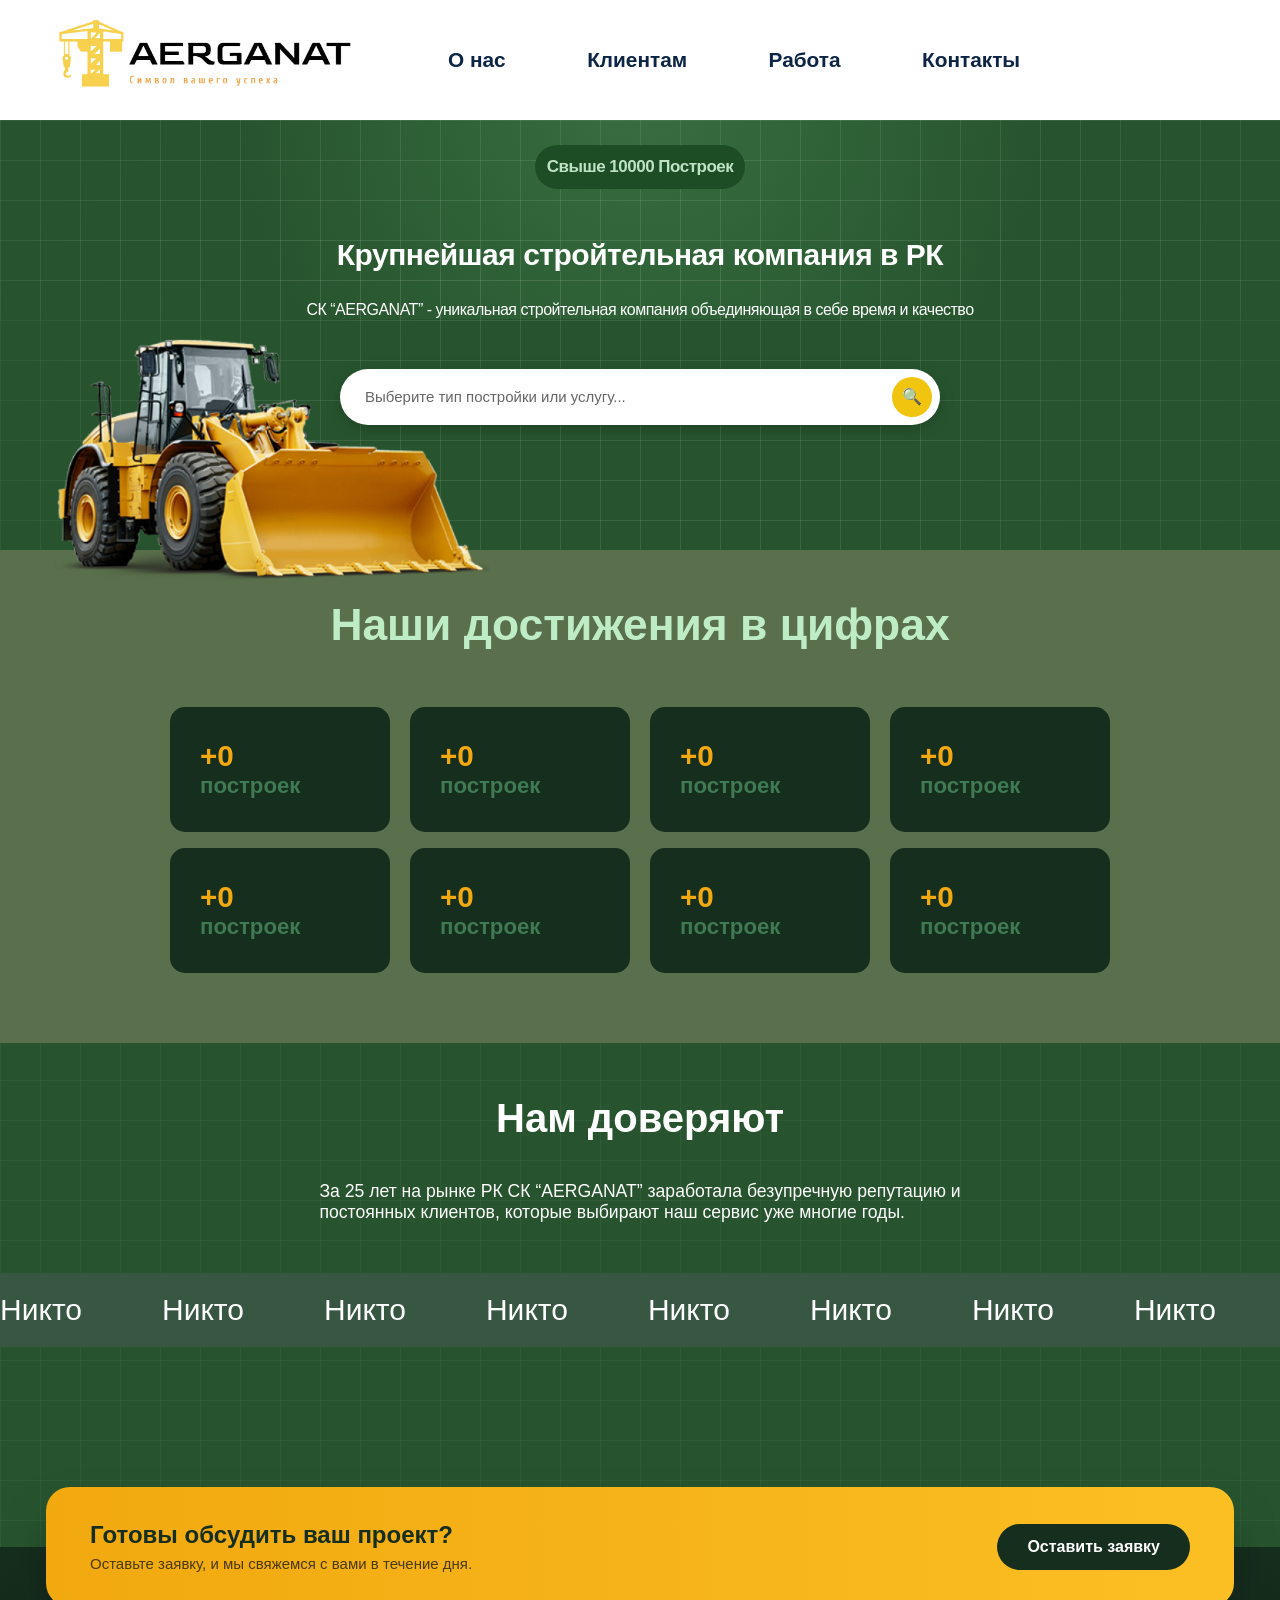
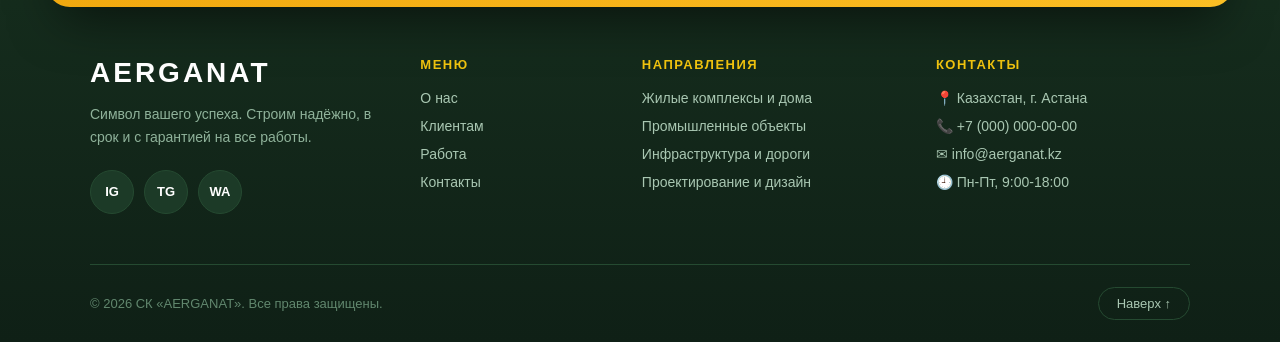
<file: index.html>
<!DOCTYPE html>
<html lang="ru">
<head>
    <meta charset="UTF-8">
    <meta name="viewport" content="width=device-width, initial-scale=1.0">
    <title>AERGANAT СК Компания</title>
    <link rel="stylesheet" href="style.css">
</head>
<body>
    <header>
        <nav class="information">
            <a class="company-name" href="index.html">
                <img class="logo-name" src="complogotwo.png" alt="logo">
            </a>
            <input type="checkbox" id="menu-toggle" class="menu-toggle" aria-label="Открыть меню">
            <label for="menu-toggle" class="burger" aria-label="Меню"><span></span></label>
            <div class="menu">
                <a class="buttons" href="about.html">О нас</a>
                <a class="buttons" href="client.html">Клиентам</a>
                <a class="buttons" href="job.html">Работа</a>
                <a class="buttons" href="contacs.html">Контакты</a>
            </div>
        </nav>
    </header>
    <main>
        <section class="about-company">
            <img class="construction-machinery" src="car.png" alt="photo-car">
            <span class="over-buildings-count">
                Свыше 10000 Построек
            </span>
            <h1>
                Крупнейшая стройтельная компания в РК
            </h1>
            <span class="Descriptions">
                СК “AERGANAT” - уникальная стройтельная компания объединяющая в себе время и качество
            </span>
        </section>
        <div class="search-block-wrapper">
    <div class="aerganat-select">
        <input type="checkbox" id="toggle-dropdown" class="aerganat-toggle-input">
        <div class="aerganat-select-inner">
            <label for="toggle-dropdown" class="aerganat-search-header">
                <span class="aerganat-placeholder">Выберите тип постройки или услугу...</span>
                <div class="aerganat-search-btn">
                    <span>🔍</span>
                </div>
            </label>
            <div class="aerganat-dropdown">
                <div class="aerganat-dropdown-title">Наши направления:</div>
                <a href="#residential" class="aerganat-link">🏢 Жилые комплексы и дома</a>
                <a href="#commercial" class="aerganat-link">🏭 Промышленные объекты</a>
                <a href="#roads" class="aerganat-link">🛣 Инфраструктура и дороги</a>
                <a href="#design" class="aerganat-link">📐 Проектирование и дизайн</a>
            </div>
        </div>
    </div>
</div>
    <section class="about-achievements">
        <div class="container-ach">
            <div class="achievements">
                <h2 class="achievements-count">
                    Наши достижения в цифрах
                </h2>
                <div class="number-of-achievements">
                    <div class="box-nmb">
                        <span class="first-text">
                            +0
                        </span>
                        <span class="second-text">
                            построек
                        </span>
                    </div>
                    <div class="box-nmb">
                        <span class="first-text">
                            +0
                        </span>
                        <span class="second-text">
                            построек
                        </span>
                    </div>
                    <div class="box-nmb">
                        <span class="first-text">
                            +0
                        </span>
                        <span class="second-text">
                            построек
                        </span>
                    </div>
                    <div class="box-nmb">
                        <span class="first-text">
                            +0
                        </span>
                        <span class="second-text">
                            построек
                        </span>
                    </div>
                    <div class="box-nmb">
                        <span class="first-text">
                            +0
                        </span>
                        <span class="second-text">
                            построек
                        </span>
                    </div>
                    <div class="box-nmb">
                        <span class="first-text">
                            +0
                        </span>
                        <span class="second-text">
                            построек
                        </span>
                    </div>
                    <div class="box-nmb">
                        <span class="first-text">
                            +0
                        </span>
                        <span class="second-text">
                            построек
                        </span>
                    </div>
                    <div class="box-nmb">
                        <span class="first-text">
                            +0
                        </span>
                        <span class="second-text">
                            построек
                        </span>
                    </div>
                </div>
            </div>
        </div>
    </section>
    <section>
        <h4>
            Нам доверяют
        </h4>
        <span class="text-after-h4">
            За 25 лет на рынке РК СК “AERGANAT” заработала безупречную репутацию и<br> постоянных клиентов, которые выбирают наш сервис уже многие годы.
        </span>
        <div class="animated-logo">
            <div class="brands-for-animated">
                <span>Никто</span>
                <span>Никто</span>
                <span>Никто</span>
                <span>Никто</span>
                <span>Никто</span>
                <span>Никто</span>
                <span>Никто</span>
                <span>Никто</span>
                <span>Никто</span>
                <span>Никто</span>
                <span>Никто</span>
                <span>Никто</span>
                <span>Никто</span>
                <span>Никто</span>
                <span>Никто</span>
                <span>Никто</span>
                <span>Никто</span>
                <span>Никто</span>
                <span>Никто</span>
                <span>Никто</span>
                <span>Никто</span>
                <span>Никто</span>
                <span>Никто</span>
                <span>Никто</span>
            </div>
        </div>
    </section>
    </main>
    <footer class="site-footer">
    <div class="footer-cta">
        <div class="footer-cta-text">
            <b>Готовы обсудить ваш проект?</b>
            <span>Оставьте заявку, и мы свяжемся с вами в течение дня.</span>
        </div>
        <a href="#request" class="footer-cta-btn">Оставить заявку</a>
    </div>

    <div class="footer-grid">
        <div class="footer-col footer-about">
            <a href="index.html" class="footer-logo">AERGANAT</a>
            <p>Символ вашего успеха. Строим надёжно, в срок и с гарантией на все работы.</p>
            <div class="footer-social">
                <a href="#" aria-label="Instagram">IG</a>
                <a href="#" aria-label="Telegram">TG</a>
                <a href="#" aria-label="WhatsApp">WA</a>
            </div>
        </div>

        <div class="footer-col">
            <h5>Меню</h5>
            <a href="about.html">О нас</a>
            <a href="client.html">Клиентам</a>
            <a href="job.html">Работа</a>
            <a href="contacs.html">Контакты</a>
        </div>

        <div class="footer-col">
            <h5>Направления</h5>
            <a href="#residential">Жилые комплексы и дома</a>
            <a href="#commercial">Промышленные объекты</a>
            <a href="#roads">Инфраструктура и дороги</a>
            <a href="#design">Проектирование и дизайн</a>
        </div>

        <div class="footer-col">
            <h5>Контакты</h5>
            <span>📍 Казахстан, г. Астана</span>
            <a href="tel:+70000000000">📞 +7 (000) 000-00-00</a>
            <a href="mailto:info@aerganat.kz">✉ info@aerganat.kz</a>
            <span>🕘 Пн-Пт, 9:00-18:00</span>
        </div>
    </div>

    <div class="footer-bottom">
        <span>© 2026 СК «AERGANAT». Все права защищены.</span>
        <a href="#" class="to-top">Наверх ↑</a>
    </div>
</footer>
</body>
</html>
</file>
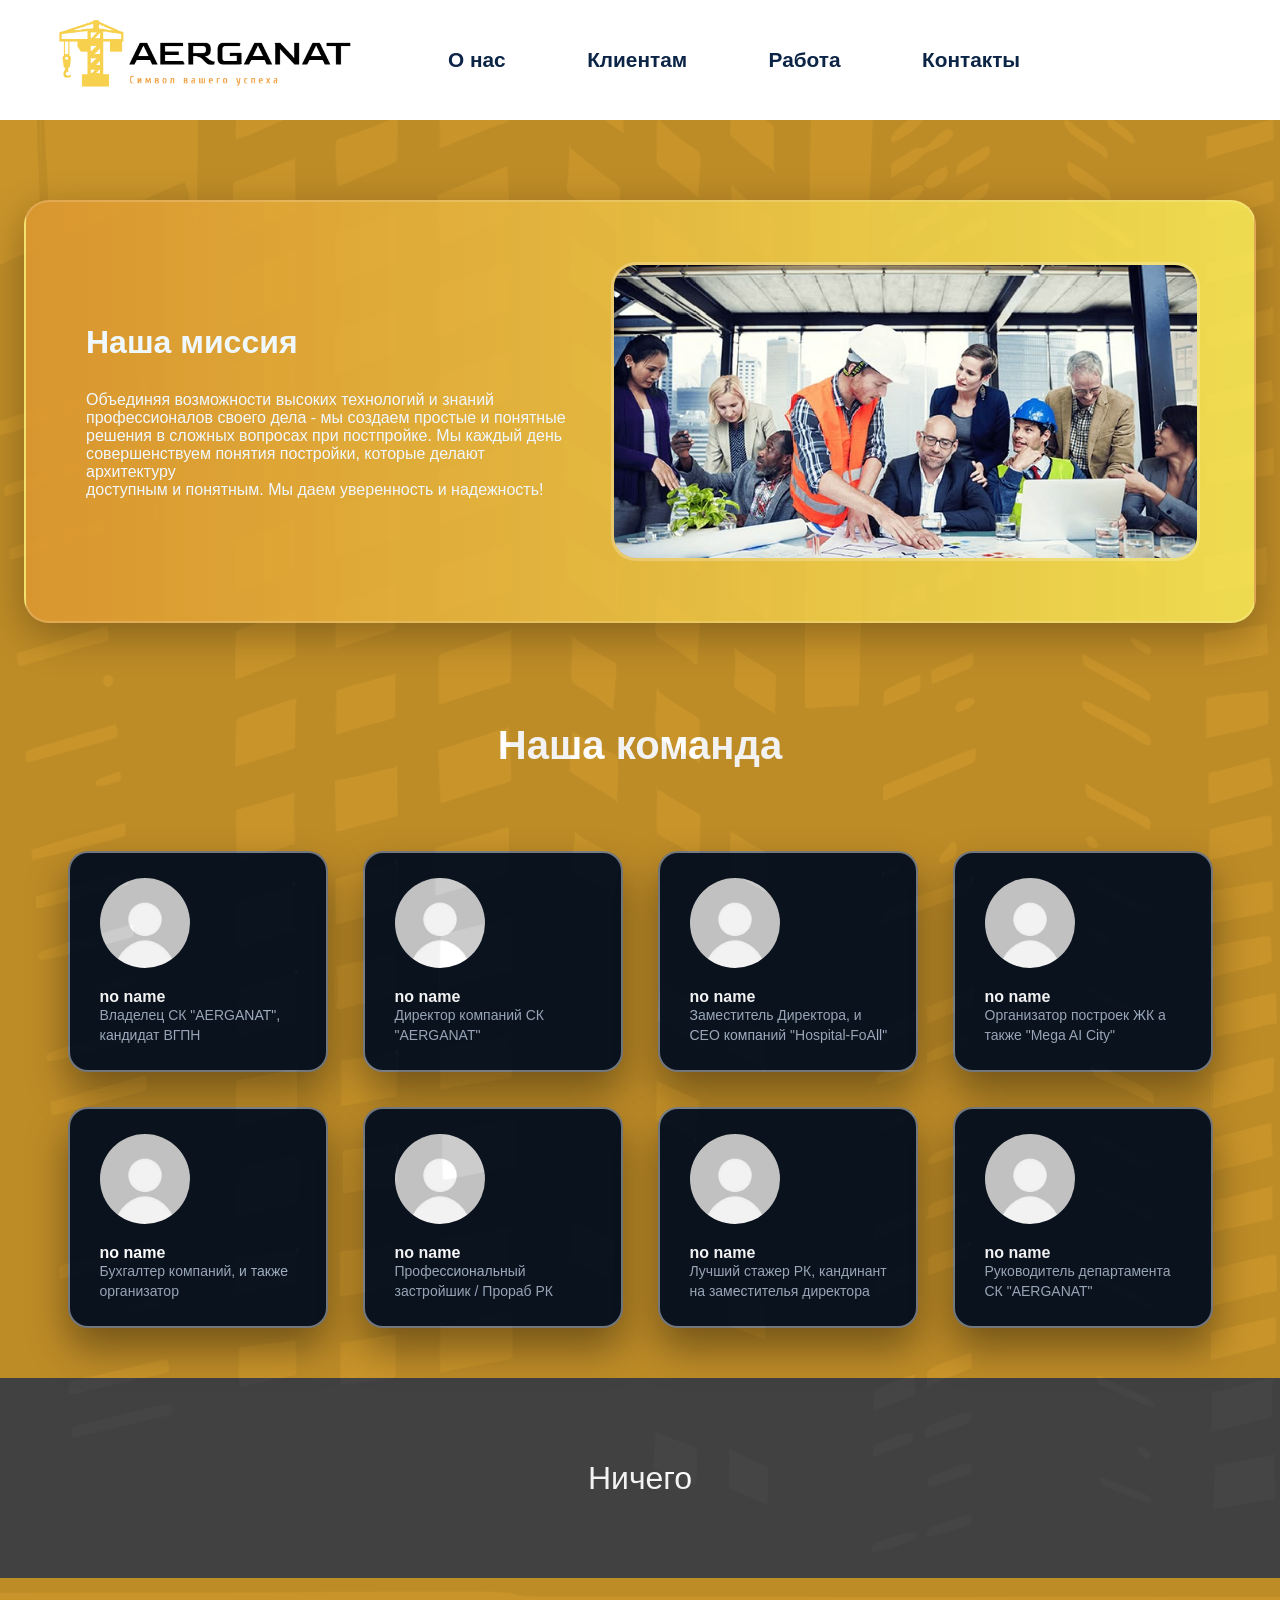
<file: about.html>
<!DOCTYPE html>
<html lang="ru">
<head>
    <meta charset="UTF-8">
    <meta name="viewport" content="width=device-width, initial-scale=1.0">
    <title>О нас / AERGANAT СК Компания</title>
    <link rel="stylesheet" href="about.css">
</head>
<body>
    <nav class="information">
            <a class="company-name" href="index.html">
                <img class="logo-name" src="complogo.png" alt="logo">
            </a>
            <input type="checkbox" id="menu-toggle" class="menu-toggle" aria-label="Открыть меню">
            <label for="menu-toggle" class="burger" aria-label="Меню"><span></span></label>
            <div class="menu">
                <a class="buttons" href="about.html">О нас</a>
                <a class="buttons" href="client.html">Клиентам</a>
                <a class="buttons" href="job.html">Работа</a>
                <a class="buttons" href="contacs.html">Контакты</a>
            </div>
        </nav>
    <img class="photo-of-city-background" src="city.png" alt="photo-of-city">
    <header>
        <div class="box-of-mission">
            <div class="mission-info">
                <h1 class="mission-text">
                    Наша миссия 
                </h1>
                <span class="about-mission">
                    Объединяя возможности высоких технологий и знаний<br>
                    профессионалов своего дела - мы создаем простые и понятные<br> 
                    решения в сложных вопросах при постпройке. Мы каждый день<br> совершенствуем понятия постройки, которые делают архитектуру<br>
                    доступным и понятным. Мы даем уверенность и надежность!
                </span>
            </div>
            <img class="photo-mission" src="example.jpg" alt="photo-for-mission">
        </div>
    </header>
    <main>
        <h2>
            Наша команда
        </h2>
        <div class="our-team">
            <div class="team-worker">
                <img class="photo-of-workers" src="No name.jpg" alt="no name">
                <span class="team-names">
                    no name
                </span>
                <span class="about-workers">
                    Владелец СК "AERGANAT", кандидат ВГПН
                </span>
            </div>
            <div class="team-worker">
                <img class="photo-of-workers" src="No name.jpg" alt="no name">
                <span class="team-names">
                    no name
                </span>
                <span class="about-workers">
                    Директор компаний СК "AERGANAT"
                </span>
            </div>
            <div class="team-worker">
                <img class="photo-of-workers" src="No name.jpg" alt="no name">
                <span class="team-names">
                    no name
                </span>
                <span class="about-workers">
                    Заместитель Директора, и CEO компаний "Hospital-FoAll"
                </span>
            </div>
            <div class="team-worker">
                <img class="photo-of-workers" src="No name.jpg" alt="no name">
                <span class="team-names">
                    no name
                </span>
                <span class="about-workers">
                    Организатор построек ЖК а также "Mega AI City"
                </span>
            </div>
            <div class="team-worker">
                <img class="photo-of-workers" src="No name.jpg" alt="no name">
                <span class="team-names">
                    no name
                </span>
                <span class="about-workers">
                    Бухгалтер компаний, и также организатор 
                </span>
            </div>
            <div class="team-worker">
                <img class="photo-of-workers" src="No name.jpg" alt="no name">
                <span class="team-names">
                    no name
                </span>
                <span class="about-workers">
                    Профессиональный застройшик / Прораб РК
                </span>
            </div>
            <div class="team-worker">
                <img class="photo-of-workers" src="No name.jpg" alt="no name">
                <span class="team-names">
                    no name
                </span>
                <span class="about-workers">
                    Лучший стажер РК, кандинант на заместителья директора
                </span>
            </div>
            <div class="team-worker">
                <img class="photo-of-workers" src="No name.jpg" alt="no name">
                <span class="team-names">
                    no name
                </span>
                <span class="about-workers">
                    Руководитель департамента СК "AERGANAT"
                </span>
            </div>
        </div>
    </main>
    <footer>
        <div class="div-of-footer">
            <span class="footer-text">
                Ничего
            </span>
        </div>
    </footer>
</body>
</html>
</file>
<file: style.css>
body {
    padding: 0;
    margin: 0;
    background-color: rgb(39, 84, 46);
    background-image:
        linear-gradient(rgba(255,255,255,.04) 1px, transparent 1px),
        linear-gradient(90deg, rgba(255,255,255,.04) 1px, transparent 1px);
    background-size: 40px 40px;
}

.information {
    display: flex;
    position: fixed;
    width: 100%;
    top: 0;
    left: 0;
    z-index: 11;
    gap: 20px;
    justify-content: flex-start;
    background-color: rgb(255, 255, 255);
    height: 120px;
    align-items: center;
    padding-left: 50px;
    margin-bottom: 30px;
}

.logo-name {
    height: 100px;
}

.buttons {
    font-family: 'Gill Sans', 'Gill Sans MT', Calibri, 'Trebuchet MS', sans-serif;
    margin-left: 5%;
    font-size: 130%;
    text-decoration: none;
    color: rgb(12, 37, 71);
    font-weight: 700;
}

.buttons:hover {
    color: rgb(58, 124, 215);
}

.about-company {
    display: flex;
    flex-direction: column;
    justify-content: center;   /* Центрирует всю группу текстов по вертикали */
    align-items: center;       /* ИДЕАЛЬНО ЦЕНТРИРУЕТ ТЕКСТЫ ПО ЛИНИИ ЦЕНТРА ЭКРАНА */
    text-align: center;        /* Выравнивает строки внутри самих текстовых тегов по центру */
    row-gap: 24px;
    font-family: 'Inter', sans-serif;
    font-weight: 700;          /* Жирное начертание (Bold) */
    font-size: 20px;           /* Размер можете подстроить под себя */
    color: #ffffff;
    letter-spacing: -0.5px;
    padding-top: 145px;
    background:
        radial-gradient(circle at 50% 30%, rgba(86,160,99,.35), transparent 60%),
        linear-gradient(rgba(255,255,255,.04) 1px, transparent 1px) 0 0 / 40px 40px,
        linear-gradient(90deg, rgba(255,255,255,.04) 1px, transparent 1px) 0 0 / 40px 40px;
}

.about-company::after {
    content: "";
    position: absolute;
    inset: 0;
    z-index: -1;
    pointer-events: none;
    background:
        linear-gradient(rgba(255,255,255,.06) 1px, transparent 1px) 0 0 / 40px 40px,
        linear-gradient(90deg, rgba(255,255,255,.06) 1px, transparent 1px) 0 0 / 40px 40px;
    -webkit-mask-image: radial-gradient(ellipse at center, black 30%, transparent 80%);
    mask-image: radial-gradient(ellipse at center, black 30%, transparent 80%);
}

.construction-machinery {
    position: absolute;
    top: 50%;
    left: -1%;
    transform: translateY(-50%);
    z-index: 1;
    opacity: 1;
    max-width: 550px;
    pointer-events: none;   /* добавь эту строку */
}

.over-buildings-count {
    background-color: rgb(29, 77, 36);
    padding: 12px;
    font-size: 17px;
    border-radius: 25px;
    color: rgb(191, 226, 197);
}

.Descriptions {
    font-weight: 500;
    font-family: 'Inter', sans-serif;
    font-size: 80%;
    margin-top: -20px;
}

.search-block-wrapper {
    width: 100%;
    max-width: 600px;
    margin: 0 auto;
    margin-top: 50px;
    margin-bottom: 125px;
}

.aerganat-toggle-input {
    position: absolute;
    opacity: 0;
    width: 1px;
    height: 1px;
    overflow: hidden;
}

.aerganat-select {
    position: relative;
    background-color: #ffffff;
    border-radius: 30px;
    box-shadow: 0 4px 15px rgba(0, 0, 0, 0.2);
}

.aerganat-search-header {
    display: flex;
    justify-content: space-between;
    align-items: center;
    padding: 8px 8px 8px 25px;
    cursor: pointer;
    user-select: none;
    border-radius: 30px;
    transition: border-radius 0.2s ease;
    box-sizing: border-box;
}

.aerganat-toggle-input:checked ~ .aerganat-select-inner .aerganat-search-header {
    border-radius: 30px 30px 0 0;
}

.aerganat-placeholder {
    color: #666666;
    font-size: 15px;
    font-family: 'Inter', sans-serif;
}

.aerganat-search-btn {
    background-color: #f1c40f;
    width: 40px;
    height: 40px;
    border-radius: 50%;
    display: flex;
    align-items: center;
    justify-content: center;
    font-size: 16px;
    flex-shrink: 0;
    transition: transform 0.25s ease, background-color 0.2s ease;
}

.aerganat-search-header:hover .aerganat-search-btn {
    transform: scale(1.08);
    background-color: #f39c12;
}

.aerganat-toggle-input:checked ~ .aerganat-select-inner .aerganat-search-btn {
    transform: rotate(15deg) scale(1.05);
}

.aerganat-dropdown {
    position: absolute;
    top: 100%;
    left: 0;
    width: 100%;
    background-color: #162e1e;
    border: 1px solid #254a31;
    border-top: none;
    border-radius: 0 0 15px 15px;
    box-shadow: 0 8px 25px rgba(0, 0, 0, 0.4);
    z-index: 10;
    overflow: hidden;
    max-height: 0;
    opacity: 0;
    padding: 0;
    box-sizing: border-box;
    transition: max-height 0.3s ease, opacity 0.25s ease, padding 0.3s ease;
}

.aerganat-toggle-input:checked ~ .aerganat-select-inner .aerganat-dropdown {
    max-height: 400px;
    opacity: 1;
    padding: 8px 0;
}

.aerganat-dropdown-title {
    padding: 8px 20px;
    font-size: 11px;
    color: #61876e;
    text-transform: uppercase;
    letter-spacing: 1px;
}

.aerganat-link {
    display: block;
    padding: 12px 20px;
    color: #ffffff;
    text-decoration: none;
    font-size: 15px;
    transition: background-color 0.2s ease, color 0.2s ease;
}

.aerganat-link:hover {
    background-color: #1e3a27;
    color: #f1c40f;
}

.aerganat-toggle-input:focus-visible ~ .aerganat-select-inner .aerganat-search-header {
    outline: 3px solid #f1c40f;
    outline-offset: 2px;
}

.container-ach {
    background-color: #5a704c;
    height: auto;
    padding-bottom: 50px;
}

.achievements-count {
    font-family: 'Inter', sans-serif;
    color: rgb(190, 236, 197);
    text-align: center;
    padding-top: 50px;
}

.achievements {
    font-size: 185%;
}

.number-of-achievements {
    display: grid;
    grid-template-columns: repeat(auto-fit, 220px);
    gap: 16px 20px;
    justify-content: center;
    padding: 20px;
    max-width: 1000px;
    margin: 0 auto;
    box-sizing: border-box; /* отступ по краям всей секции */
    background-color: transparent;
    font-family: 'Inter', sans-serif;
    font-weight: 600;
}

.box-nmb {
    width: 220px;
    background-color: #162e1e;
    color: #ffffff;
    padding: 15px;
    border-radius: 15px;
    box-sizing: border-box;
    display: flex;
    flex-direction: column;
    align-items: flex-start;  /* Выравнивает контент по левому краю */
    padding-left: 30px;
    justify-content: center;
    text-align: center;
    height: 125px;
    transition: transform 0.2s ease-in-out;
}

.box-nmb:hover {
    transform: scale(1.1);
}

.first-text {
    color: #f1a90f;
}

.second-text {
    color: #3f7a52;
    font-size: 75%;
}

h4 {
    font-family: 'Inter', sans-serif;
    display: flex;
    justify-content: center;
    align-items: center;
    color: rgb(255, 255, 255);
    font-size: 250%;
}

.text-after-h4 {
    font-family: 'Inter', sans-serif;
    display: flex;
    justify-content: center;
    align-items: center;
    color: rgb(255, 255, 255);
    font-size: 110%;
    margin-top: -1%;
    font-weight: 500;
}

.animated-logo {
    overflow: hidden;
    width: 100%;
    padding: 20px 0;
    background-color: #385743;
    margin-top: 50px;
    margin-bottom: 100px;
}

.brands-for-animated {
    width: max-content;
    gap: 80px;
    display: flex;
    animation: scrollBrands 15s linear infinite;
}

.brands-for-animated span {
    font-family: 'Inter', sans-serif; /* Поменяйте шрифт на свой, если нужно */
    font-size: 30px;                  /* Размер текста брендов */
    color: #ffffff;                   /* Цвет текста */
    white-space: nowrap;           /* Запрещает тексту переноситься на новую строку */
}

.animated-logo:hover .brands-for-animated {
    animation-play-state: paused;
}

@keyframes scrollBrands {
    0% {
        transform: translateX(0);
    }
    100% {
        /* Сдвигает ровно на половину длины всей ленты */
        transform: translateX(-50%);
    }
}

/* ===== ФУТЕР ===== */
.site-footer {
    position: relative;
    margin-top: 200px;
    padding: 0 40px 0;
    background: linear-gradient(180deg, #162e1e 0%, #0f2016 100%);
    color: #ffffff;
    font-family: 'Inter', sans-serif;
}

/* жёлтая полоса, наполовину выступающая над футером */
.footer-cta {
    max-width: 1100px;
    margin: 0 auto;
    transform: translateY(-50%);
    display: flex;
    align-items: center;
    justify-content: space-between;
    gap: 30px;
    padding: 34px 44px;
    border-radius: 24px;
    background: linear-gradient(to right, #f1a90f, #fbbf24);
    box-shadow: 0 25px 50px -15px rgba(0, 0, 0, 0.55);
}

.footer-cta-text b {
    display: block;
    font-size: 24px;
    color: #162e1e;
    margin-bottom: 6px;
}

.footer-cta-text span {
    font-size: 15px;
    color: #4a3a05;
}

.footer-cta-btn {
    flex-shrink: 0;
    padding: 14px 30px;
    border-radius: 30px;
    background: #162e1e;
    color: #ffffff;
    font-weight: 600;
    text-decoration: none;
    transition: transform 0.2s ease, background-color 0.2s ease;
}

.footer-cta-btn:hover {
    transform: translateY(-3px);
    background: #254a31;
}

/* колонки */
.footer-grid {
    max-width: 1100px;
    margin: -10px auto 0;
    padding-bottom: 50px;
    display: grid;
    grid-template-columns: 1.6fr 1fr 1.4fr 1.4fr;
    gap: 40px;
}

.footer-col h5 {
    margin: 0 0 18px;
    font-size: 13px;
    letter-spacing: 1.5px;
    text-transform: uppercase;
    color: #f1c40f;
}

.footer-col a,
.footer-col span {
    display: block;
    margin-bottom: 12px;
    font-size: 14px;
    color: #a9c7b2;
    text-decoration: none;
    transition: color 0.2s ease, transform 0.2s ease;
}

.footer-col a:hover {
    color: #f1c40f;
    transform: translateX(4px);
}

.footer-about p {
    margin: 14px 0 22px;
    font-size: 14px;
    line-height: 1.6;
    color: #8fb29a;
    max-width: 300px;
}

.footer-col a.footer-logo {
    display: inline-block;
    margin: 0;
    font-size: 28px;
    font-weight: 800;
    letter-spacing: 3px;
    color: #ffffff;
}

.footer-col a.footer-logo:hover {
    transform: none;
    color: #f1c40f;
}

/* соцсети */
.footer-social {
    display: flex;
    gap: 10px;
}

.footer-col .footer-social a {
    display: flex;
    align-items: center;
    justify-content: center;
    width: 42px;
    height: 42px;
    margin: 0;
    border-radius: 50%;
    border: 1px solid #254a31;
    background: #1c3a27;
    font-size: 13px;
    font-weight: 700;
    color: #ffffff;
}

.footer-col .footer-social a:hover {
    background: #f1c40f;
    border-color: #f1c40f;
    color: #162e1e;
    transform: translateY(-4px);
}

/* нижняя строка */
.footer-bottom {
    max-width: 1100px;
    margin: 0 auto;
    padding: 22px 0;
    display: flex;
    justify-content: space-between;
    align-items: center;
    border-top: 1px solid #254a31;
    font-size: 13px;
    color: #61876e;
}

.to-top {
    padding: 8px 18px;
    border-radius: 20px;
    border: 1px solid #254a31;
    color: #a9c7b2;
    text-decoration: none;
    transition: background-color 0.2s ease, color 0.2s ease;
}

.to-top:hover {
    background: #f1c40f;
    border-color: #f1c40f;
    color: #162e1e;
}

/* ===== МЕНЮ (на десктопе обычная шапка, бургер скрыт) ===== */
.information { box-sizing: border-box; }
.menu { display: contents; }
.menu-toggle, .burger { display: none; }

/* ===== АДАПТИВ ===== */

/* планшеты и небольшие ноутбуки */
@media (max-width: 1024px) {
    .information {
        height: 88px;
        padding: 0 24px;
        gap: 14px;
    }

    .logo-name { height: 68px; }

    .buttons {
        margin-left: 2%;
        font-size: 115%;
    }

    .about-company { padding-top: 125px; }

    /* погрузчик на планшетах налезает на текст — убираем */
    .construction-machinery { display: none; }

    h4 { font-size: 200%; }

    .site-footer { padding: 0 24px; }
}

@media (max-width: 900px) {
    .footer-cta {
        flex-direction: column;
        text-align: center;
        padding: 28px 24px;
    }

    .footer-grid { grid-template-columns: repeat(2, 1fr); }
}

/* телефоны */
@media (max-width: 768px) {
    html, body { overflow-x: hidden; }

    /* шапка с бургером */
    .information {
        height: 64px;
        padding: 0 16px;
        gap: 0;
        justify-content: space-between;
    }

    .logo-name {
        height: 44px;
        display: block;
    }

    .menu-toggle {
        position: absolute;
        display: block;
        opacity: 0;
        pointer-events: none;
        width: 1px;
        height: 1px;
    }

    .burger {
        display: flex;
        align-items: center;
        justify-content: center;
        width: 44px;
        height: 44px;
        margin-left: auto;
        border-radius: 10px;
        cursor: pointer;
        -webkit-tap-highlight-color: transparent;
    }

    .burger span,
    .burger span::before,
    .burger span::after {
        display: block;
        width: 24px;
        height: 3px;
        border-radius: 2px;
        background: rgb(12, 37, 71);
        transition: transform 0.25s ease, background 0.2s ease;
    }

    .burger span { position: relative; }

    .burger span::before,
    .burger span::after {
        content: "";
        position: absolute;
        left: 0;
    }

    .burger span::before { top: -8px; }
    .burger span::after { top: 8px; }

    .menu-toggle:checked + .burger span { background: transparent; }
    .menu-toggle:checked + .burger span::before { transform: translateY(8px) rotate(45deg); }
    .menu-toggle:checked + .burger span::after { transform: translateY(-8px) rotate(-45deg); }

    .menu-toggle:focus-visible + .burger {
        outline: 3px solid #f1c40f;
        outline-offset: 2px;
    }

    .menu {
        display: none;
        position: absolute;
        top: 100%;
        left: 0;
        right: 0;
        flex-direction: column;
        background: #ffffff;
        padding: 4px 16px 12px;
        border-top: 1px solid #e3e8ef;
        box-shadow: 0 14px 28px rgba(0, 0, 0, 0.3);
    }

    .menu-toggle:checked ~ .menu { display: flex; }

    .menu .buttons {
        margin: 0;
        padding: 14px 4px;
        font-size: 17px;
        border-bottom: 1px solid #eef1f5;
    }

    .menu .buttons:last-child { border-bottom: 0; }

    /* главный экран */
    .about-company {
        padding: 96px 20px 0;
        row-gap: 14px;
        box-sizing: border-box;
    }

    .about-company h1 {
        margin: 0;
        font-size: 26px;
        line-height: 1.25;
    }

    .over-buildings-count {
        font-size: 14px;
        padding: 9px 14px;
    }

    .Descriptions {
        margin-top: 0;
        font-size: 15px;
        line-height: 1.4;
    }

    /* декоративный погрузчик на телефоне не помещается — убираем */
    .construction-machinery { display: none; }

    .search-block-wrapper {
        max-width: none;
        width: auto;
        margin: 26px 16px 44px;
    }

    .aerganat-placeholder { font-size: 14px; }

    /* достижения: 2x2 вместо 8 карточек подряд */
    .container-ach { padding-bottom: 28px; }

    .achievements { font-size: 100%; }

    .achievements-count {
        padding: 28px 16px 0;
        margin: 0;
        font-size: 22px;
    }

    .number-of-achievements {
        grid-template-columns: repeat(2, 1fr);
        gap: 12px;
        padding: 16px;
    }

    .box-nmb {
        width: 100%;
        height: 96px;
        padding: 12px 16px;
    }

    .box-nmb:nth-child(n+5) { display: none; }

    .first-text { font-size: 24px; }
    .second-text { font-size: 13px; }

    /* нам доверяют */
    h4 {
        margin: 36px 16px 14px;
        font-size: 26px;
        text-align: center;
    }

    .text-after-h4 {
        margin: 0;
        padding: 0 20px;
        font-size: 14px;
        line-height: 1.5;
        text-align: center;
    }

    .text-after-h4 br { display: none; }

    .animated-logo {
        margin: 26px 0 40px;
        padding: 14px 0;
    }

    .brands-for-animated { gap: 40px; }
    .brands-for-animated span { font-size: 20px; }

    /* подвал компактнее */
    .site-footer {
        margin-top: 100px;
        padding: 0 16px;
    }

    .footer-cta {
        gap: 16px;
        padding: 22px 18px;
    }

    .footer-cta-text b { font-size: 19px; }
    .footer-cta-text span { font-size: 14px; }

    .footer-cta-btn {
        width: 100%;
        box-sizing: border-box;
        text-align: center;
    }

    .footer-grid {
        grid-template-columns: 1fr 1fr;
        gap: 22px 18px;
        padding-bottom: 28px;
    }

    .footer-about { grid-column: 1 / -1; }
    .footer-about p { max-width: none; margin: 10px 0 16px; }

    /* колонку «Направления» прячем, она дублирует поиск */
    .footer-grid .footer-col:nth-child(3) { display: none; }

    .footer-col a,
    .footer-col span {
        margin-bottom: 9px;
        overflow-wrap: anywhere;
    }

    .footer-bottom {
        flex-direction: column;
        gap: 12px;
        text-align: center;
    }
}

@media (max-width: 380px) {
    .about-company h1 { font-size: 23px; }
    .footer-grid { grid-template-columns: 1fr; }
    .first-text { font-size: 21px; }
}

/* на сенсорных экранах убираем hover-прыжки */
@media (hover: none) {
    .box-nmb:hover,
    .footer-col a:hover,
    .footer-cta-btn:hover { transform: none; }
}
</file>
<file: about.css>
body {
    padding: 0;
    margin: 0;
    background-color: rgb(201, 148, 42);
}

.information {
    display: flex;
    position: fixed;
    width: 100%;
    top: 0;
    left: 0;
    z-index: 21;
    gap: 20px;
    justify-content: flex-start;
    background-color: rgb(255, 255, 255);
    height: 120px;
    align-items: center;
    padding-left: 50px;
    margin-bottom: 30px;
}

.logo-name {
    height: 100px;
}

.buttons {
    font-family: 'Gill Sans', 'Gill Sans MT', Calibri, 'Trebuchet MS', sans-serif;
    margin-left: 5%;
    font-size: 130%;
    text-decoration: none;
    color: rgb(12, 37, 71);
    font-weight: 700;
}

.buttons:hover {
    color: rgb(58, 124, 215);
}


.photo-of-city-background {
    position: absolute;
    top: -100%;
    left: 0;
    width: 100%;
    bottom: 0;
    z-index: 0;
    opacity: 0.05;
    height: 290%;
    display: flex;
    justify-content: center;
    align-items: center;
    max-width: 200%;
    pointer-events: none;
    object-fit: cover;
}

.box-of-mission {
    background: linear-gradient(to right, rgba(219, 151, 48, 0.925), rgba(255, 247, 95, 0.733));
    border: 2px solid rgba(255, 255, 255, 0.167);
    border-radius: 25px;
    width: 1320px;
    max-width: calc(100% - 48px);
    box-sizing: border-box;
    z-index: 10;
    display: grid;
    grid-template-columns: 1fr 1.2fr;
    gap: 40px;
    align-items: center;
    padding: 60px;
    box-shadow: 0 12px 40px rgba(0, 0, 0, 0.296);
    margin-top: 100px;
}

.photo-mission {
    border-radius: 25px;
    width: 100%;
    height: auto;
    object-fit: cover;
    border: 3px solid rgba(255, 255, 255, 0.248);
}

.mission-info {
    display: flex;
    flex-direction: column;
    gap: 30px;
    color: aliceblue;
}

.mission-text {
    margin: 0;
    font-family: 'Inter', sans-serif;
    justify-content: center;
}

.about-mission {
    font-family: 'Inter', sans-serif;
    font-weight: 500;
    display: inline-block;
}

header {
    display: flex;
    justify-content: center;
    margin-top: 100px;
}

.our-team {
    display: grid;
    grid-template-columns: repeat(auto-fit, 260px);
    max-width: 1250px;
    margin: 0 auto;
    box-sizing: border-box;
    gap: 35px 35px;
    justify-content: center;
    height: auto; 
    padding: 50px; 
    background-color: transparent;
    font-family: 'Inter', sans-serif;
    font-weight: 600;
}

h2 {
    font-family: 'Inter', sans-serif;
    text-align: center;
    margin-top: 100px;
    font-size: 250%;
    color: white;
}

.team-worker {
    font-family: 'Inter', sans-serif;
    background-color: #0b131f; 
    width: 260px; /* Фиксированная ширина карточки */
    padding: 25px; /* Равномерные внутренние отступы со всех сторон */
    border-radius: 20px; /* Красивое скругление углов */
    box-sizing: border-box;
    display: flex;
    flex-direction: column;
    align-items: flex-start;
    padding-left: 30px;
    justify-content: center;
    text-align: center;
    height: max-content;
    box-shadow: 0 20px 40px rgba(0, 0, 0, 0.399);
    border: 2px solid rgba(255, 255, 255, 0.452);
    transition: transform 0.2s ease-in-out;
}

.team-worker:hover {
    transform: translateY(-5px);
}

.photo-of-workers {
    width: 90px; /* Фиксированная ширина круга */
    height: 90px; /* Фиксированная высота круга */
    border-radius: 50%; /* Идеальный круг */
    object-fit: cover; /* Лица футболистов не будут сжиматься или растягиваться */
    margin-bottom: 20px;
}

.about-workers {
    color: #a0aec0; /* Мягкий серый цвет для описания, как на макете */
    font-size: 14px;
    font-weight: 400; /* Обычная толщина текста */
    line-height: 1.4; /* Комфортное расстояние между строками текста */
    text-align: left;
}

.team-names {
    color: white;
}

.div-of-footer {
    background-color: #454545;
    height: 200px;
    z-index: 15;
    justify-content: center;
    align-items: center;
    display: flex;
}

.footer-text {
    font-family: 'Inter', sans-serif;
    color: white;
    display: flex;
    justify-content: center;
    align-items: center;
    font-size: 200%;
    bottom: -100%;
}

/* ===== МЕНЮ (на десктопе обычная шапка, бургер скрыт) ===== */
.information { box-sizing: border-box; }
.menu { display: contents; }
.menu-toggle, .burger { display: none; }

/* ===== АДАПТИВ ===== */

/* планшеты и небольшие ноутбуки */
@media (max-width: 1024px) {
    .information {
        height: 88px;
        padding: 0 24px;
        gap: 14px;
    }

    .logo-name { height: 68px; }

    .buttons {
        margin-left: 2%;
        font-size: 115%;
    }

    header { margin-top: 88px; }

    .box-of-mission {
        margin-top: 40px;
        padding: 40px;
    }

    h2 { margin-top: 60px; }
}

@media (max-width: 900px) {
    .box-of-mission {
        grid-template-columns: 1fr;
        gap: 24px;
    }

    .about-mission br { display: none; }

    .photo-mission {
        aspect-ratio: 16 / 9;
        max-height: 320px;
        object-fit: cover;
    }
}

/* телефоны */
@media (max-width: 768px) {
    html, body { overflow-x: hidden; }

    /* шапка с бургером */
    .information {
        height: 64px;
        padding: 0 16px;
        gap: 0;
        justify-content: space-between;
    }

    .logo-name {
        height: 44px;
        display: block;
    }

    .menu-toggle {
        position: absolute;
        display: block;
        opacity: 0;
        pointer-events: none;
        width: 1px;
        height: 1px;
    }

    .burger {
        display: flex;
        align-items: center;
        justify-content: center;
        width: 44px;
        height: 44px;
        margin-left: auto;
        border-radius: 10px;
        cursor: pointer;
        -webkit-tap-highlight-color: transparent;
    }

    .burger span,
    .burger span::before,
    .burger span::after {
        display: block;
        width: 24px;
        height: 3px;
        border-radius: 2px;
        background: rgb(12, 37, 71);
        transition: transform 0.25s ease, background 0.2s ease;
    }

    .burger span { position: relative; }

    .burger span::before,
    .burger span::after {
        content: "";
        position: absolute;
        left: 0;
    }

    .burger span::before { top: -8px; }
    .burger span::after { top: 8px; }

    .menu-toggle:checked + .burger span { background: transparent; }
    .menu-toggle:checked + .burger span::before { transform: translateY(8px) rotate(45deg); }
    .menu-toggle:checked + .burger span::after { transform: translateY(-8px) rotate(-45deg); }

    .menu-toggle:focus-visible + .burger {
        outline: 3px solid #f1c40f;
        outline-offset: 2px;
    }

    .menu {
        display: none;
        position: absolute;
        top: 100%;
        left: 0;
        right: 0;
        flex-direction: column;
        background: #ffffff;
        padding: 4px 16px 12px;
        border-top: 1px solid #e3e8ef;
        box-shadow: 0 14px 28px rgba(0, 0, 0, 0.3);
    }

    .menu-toggle:checked ~ .menu { display: flex; }

    .menu .buttons {
        margin: 0;
        padding: 14px 4px;
        font-size: 17px;
        border-bottom: 1px solid #eef1f5;
    }

    .menu .buttons:last-child { border-bottom: 0; }

    /* фон-город на телефоне не нужен */
    .photo-of-city-background { display: none; }

    /* миссия */
    header {
        margin-top: 64px;
        padding: 20px 16px 0;
        box-sizing: border-box;
    }

    .box-of-mission {
        width: 100%;
        max-width: none;
        margin: 0;
        gap: 18px;
        padding: 22px 18px;
        border-radius: 20px;
    }

    .mission-info { gap: 12px; }

    .mission-text { font-size: 24px; }

    .about-mission {
        font-size: 15px;
        line-height: 1.5;
    }

    .photo-mission {
        max-height: 200px;
        border-radius: 16px;
    }

    /* команда: компактные строки вместо больших карточек */
    h2 {
        margin: 32px 16px 0;
        font-size: 26px;
    }

    .our-team {
        grid-template-columns: repeat(2, minmax(0, 1fr));
        gap: 12px;
        padding: 18px 16px 32px;
    }

    .team-worker {
        display: grid;
        grid-template-columns: 56px 1fr;
        column-gap: 12px;
        row-gap: 2px;
        align-items: center;
        align-content: center;
        width: 100%;
        padding: 12px;
        text-align: left;
        border-radius: 16px;
        box-shadow: 0 8px 20px rgba(0, 0, 0, 0.3);
    }

    .photo-of-workers {
        grid-row: 1 / span 2;
        width: 56px;
        height: 56px;
        margin: 0;
    }

    .team-names {
        grid-column: 2;
        align-self: end;
        font-size: 15px;
        line-height: 1.25;
    }

    .about-workers {
        grid-column: 2;
        align-self: start;
        font-size: 12.5px;
        line-height: 1.3;
    }

    /* подвал */
    .div-of-footer { height: 90px; }
    .footer-text { font-size: 140%; }
}

@media (max-width: 600px) {
    .our-team { grid-template-columns: 1fr; }
}

@media (hover: none) {
    .team-worker:hover { transform: none; }
}
</file>
